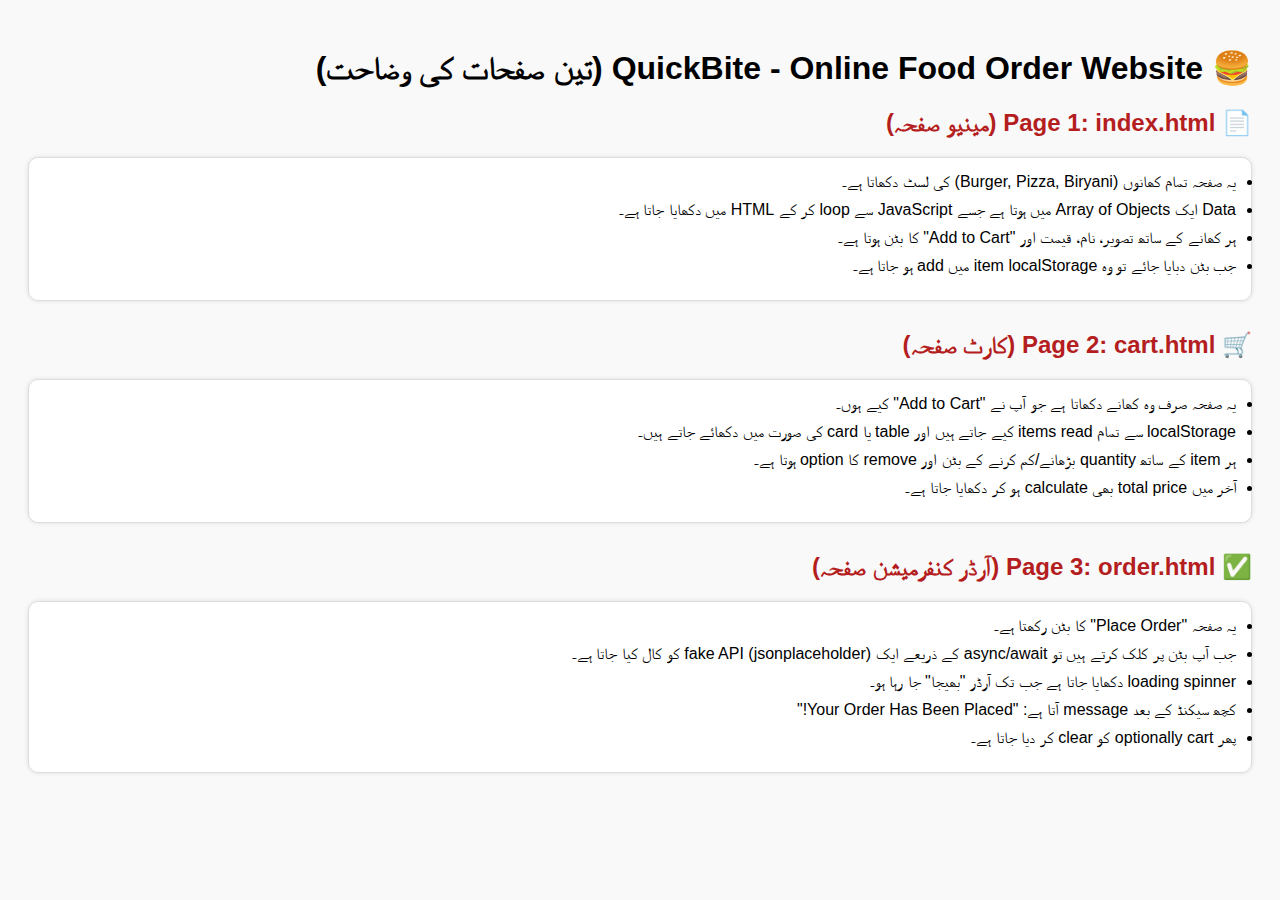
<file: Task.html>
<!DOCTYPE html>
<html lang="ur">
<head>
  <meta charset="UTF-8">
  <title>QuickBite Project Explanation</title>
  <style>
    body {
      font-family: 'Segoe UI', sans-serif;
      padding: 20px;
      background-color: #f9f9f9;
      direction: rtl;
    }
    h2 {
      color: #b41e1e;
    }
    ul {
      background: #fff;
      border: 1px solid #ddd;
      border-radius: 10px;
      padding: 15px;
      margin-bottom: 30px;
      box-shadow: 0 0 5px rgba(0,0,0,0.1);
    }
    li {
      margin-bottom: 10px;
    }
  </style>
</head>
<body>

  <h1>🍔 QuickBite - Online Food Order Website (تین صفحات کی وضاحت)</h1>

  <h2>📄 Page 1: index.html (مینیو صفحہ)</h2>
  <ul>
    <li>یہ صفحہ تمام کھانوں (Burger, Pizza, Biryani) کی لسٹ دکھاتا ہے۔</li>
    <li>Data ایک Array of Objects میں ہوتا ہے جسے JavaScript سے loop کر کے HTML میں دکھایا جاتا ہے۔</li>
    <li>ہر کھانے کے ساتھ تصویر، نام، قیمت اور "Add to Cart" کا بٹن ہوتا ہے۔</li>
    <li>جب بٹن دبایا جائے تو وہ item localStorage میں add ہو جاتا ہے۔</li>
  </ul>

  <h2>🛒 Page 2: cart.html (کارٹ صفحہ)</h2>
  <ul>
    <li>یہ صفحہ صرف وہ کھانے دکھاتا ہے جو آپ نے "Add to Cart" کیے ہوں۔</li>
    <li>localStorage سے تمام items read کیے جاتے ہیں اور table یا card کی صورت میں دکھائے جاتے ہیں۔</li>
    <li>ہر item کے ساتھ quantity بڑھانے/کم کرنے کے بٹن اور remove کا option ہوتا ہے۔</li>
    <li>آخر میں total price بھی calculate ہو کر دکھایا جاتا ہے۔</li>
  </ul>

  <h2>✅ Page 3: order.html (آرڈر کنفرمیشن صفحہ)</h2>
  <ul>
    <li>یہ صفحہ "Place Order" کا بٹن رکھتا ہے۔</li>
    <li>جب آپ بٹن پر کلک کرتے ہیں تو async/await کے ذریعے ایک fake API (jsonplaceholder) کو کال کیا جاتا ہے۔</li>
    <li>loading spinner دکھایا جاتا ہے جب تک آرڈر "بھیجا" جا رہا ہو۔</li>
    <li>کچھ سیکنڈ کے بعد message آتا ہے: "Your Order Has Been Placed!"</li>
    <li>پھر optionally cart کو clear کر دیا جاتا ہے۔</li>
  </ul>

</body>
</html>
</file>
